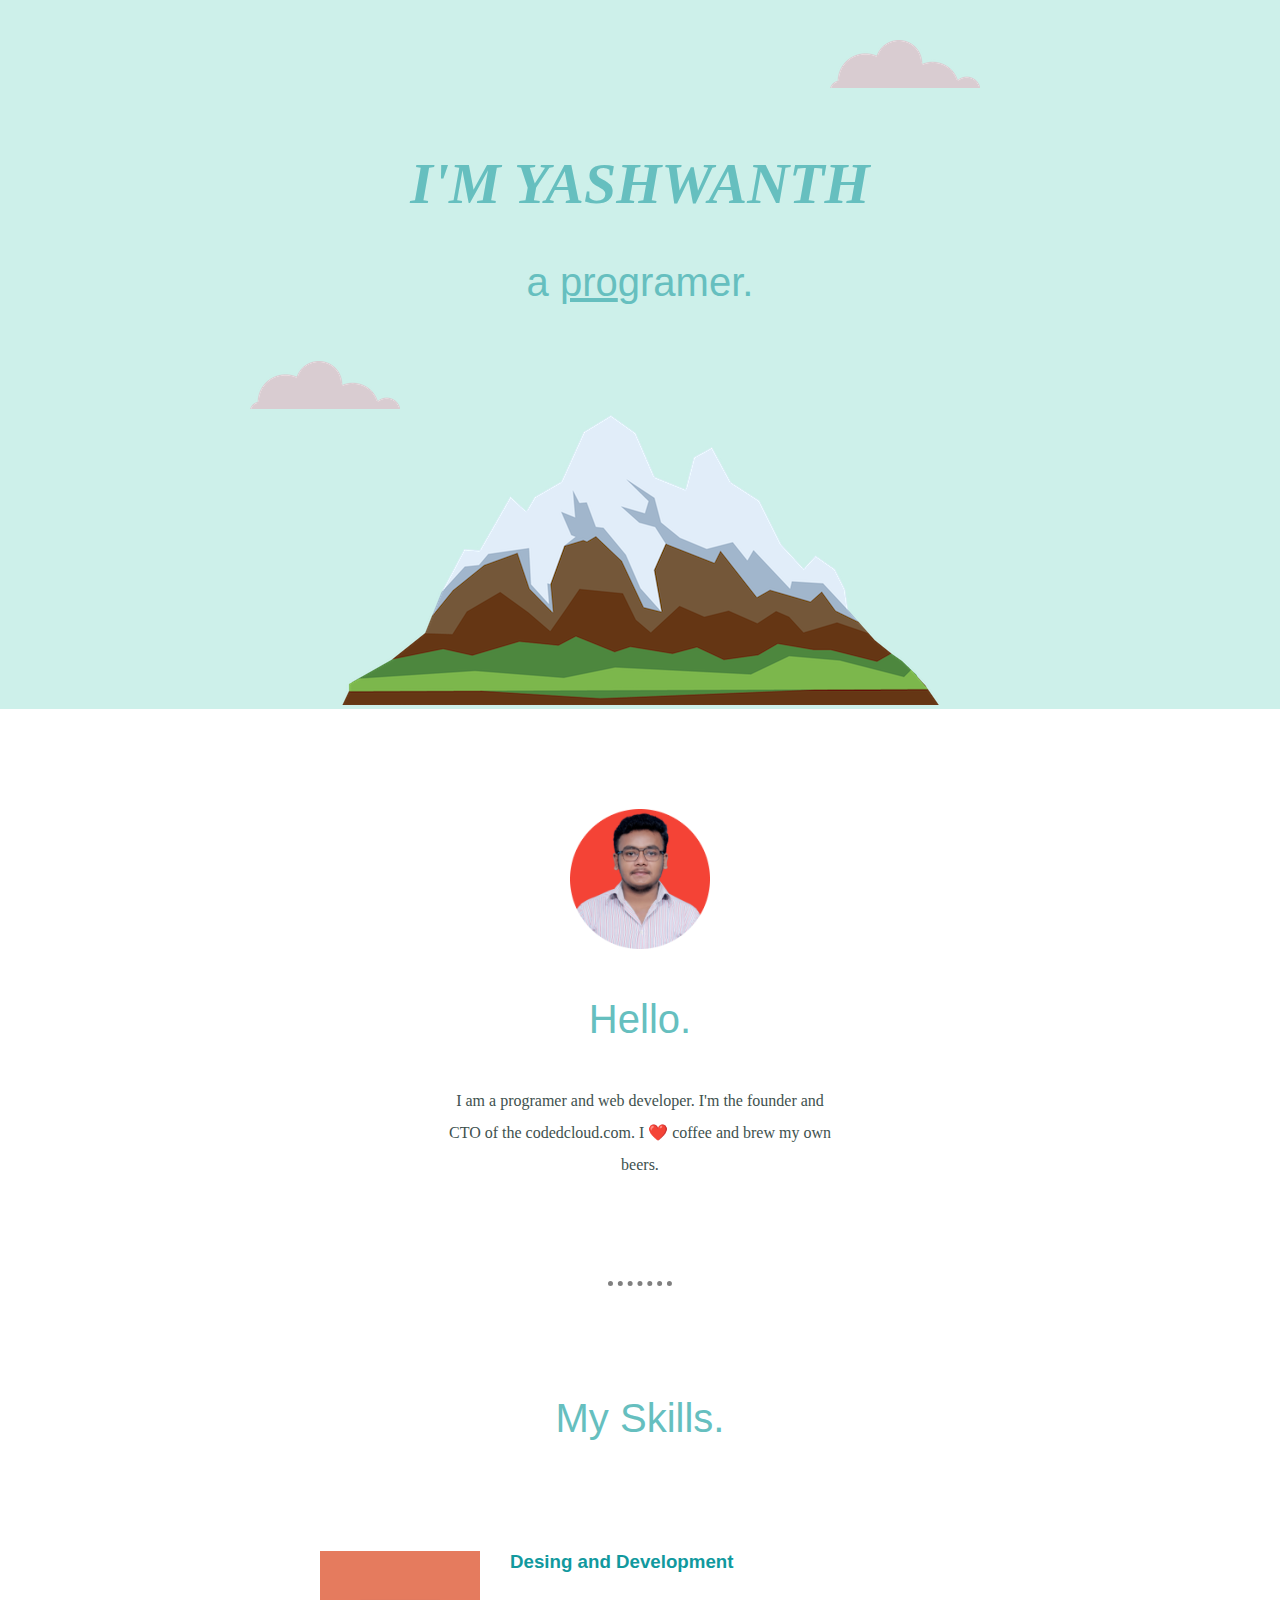
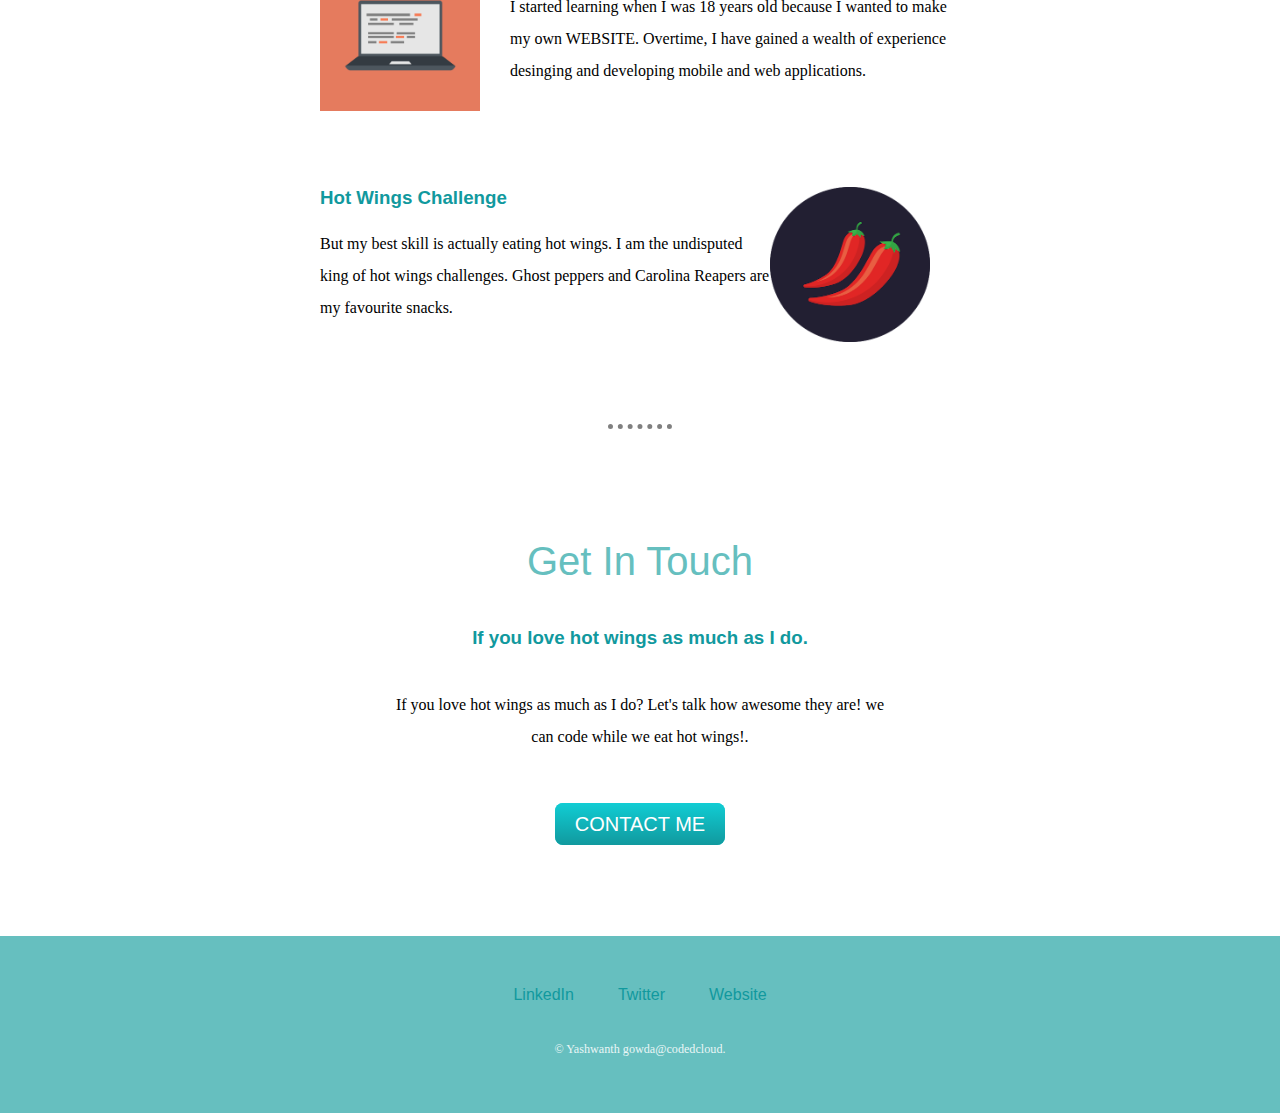
<file: index.html>
<!DOCTYPE html>
<html lang="en" dir="ltr">
  <head>
    <meta charset="utf-8">
    <title>YASHWANTH</title>
  </head>
  <link rel="stylesheet" href="cssfolder/styles.css">
  <link rel="icon" href="icons8-globe-24.png">
  <link rel="preconnect" href="https://fonts.googleapis.com">
  <link rel="preconnect" href="https://fonts.gstatic.com" crossorigin>
  <link href="https://fonts.googleapis.com/css2?family=Cormorant+Garamond:wght@600&display=swap" rel="stylesheet">
  <body>
    <div class="top-container">
      <img class="top-cloud" src="images/cloud.png" alt="cloud-img">
      <h1><em>I'M YASHWANTH</em></h1>
      <h2>a <u>pro</u>gramer.</h2>
      <img class="bottom-cloud" src="images/cloud.png" alt="cloud-img">
      <img src="images/mountain.png" alt="mountain-img">
    </div>
    <div class="middel-container">
      <div class="profile">
        <img  src="images/yash.png" width="140" height="140" alt="my photo">
        <h2>Hello.</h2>
        <p class="pro"> I am a programer and web developer. I'm the founder and CTO of the codedcloud.com. I ❤️ coffee and brew my own beers.  </p>
      </div>
      <hr>
      <div class="skills">
        <h2>My Skills.</h2>
        <div class="skill-row">
          <img class="code-img" src="images/computer.png" alt="computer">
          <h3>Desing and Development</h3>
          <p> I started learning when I was 18 years old because I wanted to make my own WEBSITE. Overtime, I have gained a wealth of experience desinging and developing mobile and web applications.</p>
        </div>
        <div class="skill-row">
          <img class="chilli-img" src="images/chillies.png" height="20%" width="20%" alt="chilly">
          <h3>Hot Wings Challenge</h3>
          <p>But my best skill is actually eating hot wings. I am the undisputed king of hot wings challenges. Ghost peppers and Carolina Reapers are my favourite snacks. </p>
        </div>
      </div>
      <hr>
      <div class="contact-me">
        <h2>Get In Touch</h2>
        <h3>If you love hot wings as much as I do.</h3>
        <p class="contact-massege">If you love hot wings as much as I do? Let's talk how awesome they are! we can code while we eat hot wings!. </p>
        <a class="btn" href="mailto:name@email.com">CONTACT ME</a>
      </div>
    </div>
    <div class="bottom-container">
      <a class="footer-link" href="https://www.linkedin.com/in/yashwanth-s-1a869a24a/">LinkedIn</a>
      <a class="footer-link" href="https://twitter.com/yashwanth7780">Twitter</a>
      <a class="footer-link" href="https://yashwanth7780.github.io/project-02/">Website</a>
      <p class="copy-right">© Yashwanth gowda@codedcloud.</p>
    </div>

  </body>
</html>
</file>
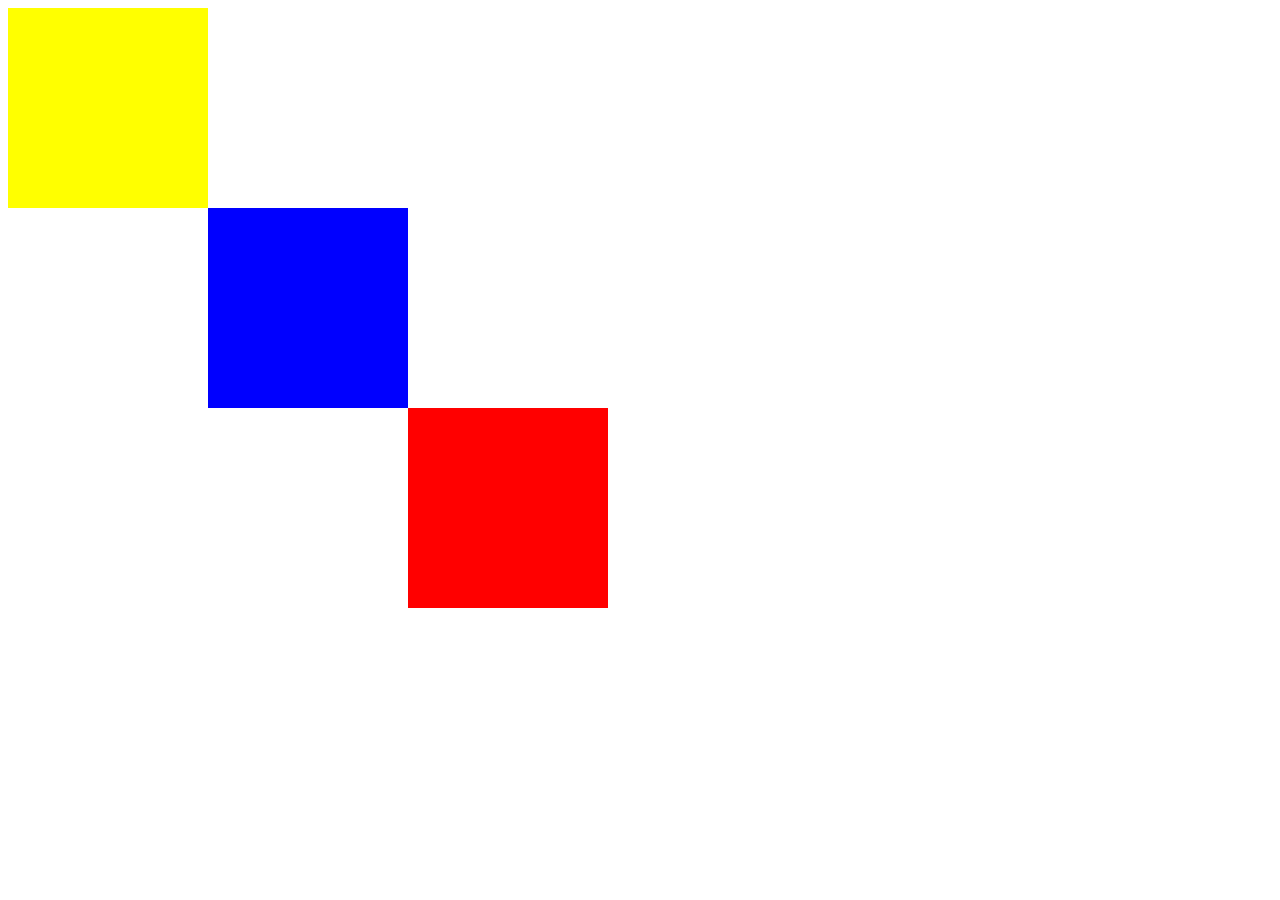
<file: Web projects/roufh.html>
<!DOCTYPE html>
<html lang="en" dir="ltr">
  <head>
    <meta charset="utf-8">
    <title>rough</title>
  </head>
  <link rel="stylesheet" href="cssfolder/css.css">
  <body>
    <div class="yellow">

    </div>
    <div class="blue">

    </div>
    <div class="red">

    </div>
  </body>
</html>
</file>
<file: cssfolder/styles.css>
body {
  margin: 0;
  text-align: center;
  font-family:  'Merriweather', serif;
}

h1{
    color: #66BFBF;
    font-size:3.625rem;
    margin: 50px auto 0 auto;
    font-family: 'Sacramento', cursive;
}

h2{
    color:#66BFBF ;
    font-family:'montserrat', sans-serif;
    font-size: 2.5rem;
    font-weight: normal;
    padding: 10px;
}

h3{
  color: #11999E;
  font-family:'montserrat', sans-serif;
}

.top-container{
  background-color: #CDF0EA;
  position: relative;
  padding-top: 100px;
}

.middel-container{
margin:100px 0;
}

p{
    line-height: 2;
}

.top-cloud{
  position: absolute;
  right:300px;
  top: 40px;
}

.bottom-cloud{
  position: absolute;
  left: 250px;
  bottom: 300px;
}

.skill-row{
  width:50%;
  margin: 100px auto 100px auto;
  text-align: left;
}

.footer-link{
  color: #11999E;
}

.code-img{
  width: 25%;
  float: left;
  margin-right: 30px;
}

.chilli-img{
  width: 25%;
  float: right;
  margin-right: 30px;
}

.pro{
  color: #40514E;
width: 30%;
margin: auto;
}

hr{
  border-style:none;
  border-top-style: dotted;
  border-width: 5px;
  border-color: grey;
  width: 5%;
  margin: 100px auto;
}

.btn{
  background: #11cdd4;
  background-image: -webkit-linear-gradient(top, #11cdd4, #11999e);
  background-image: -moz-linear-gradient(top, #11cdd4, #11999e);
  background-image: -ms-linear-gradient(top, #11cdd4, #11999e);
  background-image: -o-linear-gradient(top, #11cdd4, #11999e);
  background-image: linear-gradient(to bottom, #11cdd4, #11999e);
  -webkit-border-radius: 8;
  -moz-border-radius: 8;
  border-radius: 8px;
  font-family:'montserrat', sans-serif;
  color: #ffffff;
  font-size: 20px;
  padding: 10px 20px 10px 20px;
  text-decoration: none;

}

.btn:hover {
  background:  #30e3cb;
  background-image: -webkit-linear-gradient(top,  #30e3cb, #2bc4ad);
  background-image: -moz-linear-gradient(top,  #30e3cb, #2bc4ad);
  background-image: -ms-linear-gradient(top,  #30e3cb, #2bc4ad);
  background-image: -o-linear-gradient(top,  #30e3cb, #2bc4ad);
  background-image: linear-gradient(to bottom,  #30e3cb, #2bc4ad);
  text-decoration: none;
}

.contact-massege{
  width: 40%;
  margin: 40px auto 60px ;
}

.bottom-container{
  background-color: #66BFBF;
  padding: 50px 0 20px;
}

a{
  margin: 10px 20px;
  text-decoration: none;
  font-family:'montserrat', sans-serif;
}

a:hover{
  color: #EAF6F6;
}

.copy-right{
  color: #EAF6F6;
  font-size: 0.76rem;
  padding: 20px 0;
}
</file>
<file: Web projects/cssfolder/css.css>
.yellow{
  height:200px;
  width: 200px;
  background-color: red;
  position: relative;
  left: 400px;
  top: 400px;
}
.blue{
  width: 200px;
  height: 200px;
  background-color: blue;
  position: relative;

  left: 200px;
}
.red{
  width: 200px;
  height: 200px;
  background-color: yellow;
  position: relative;
  bottom: 400px;

}
</file>
